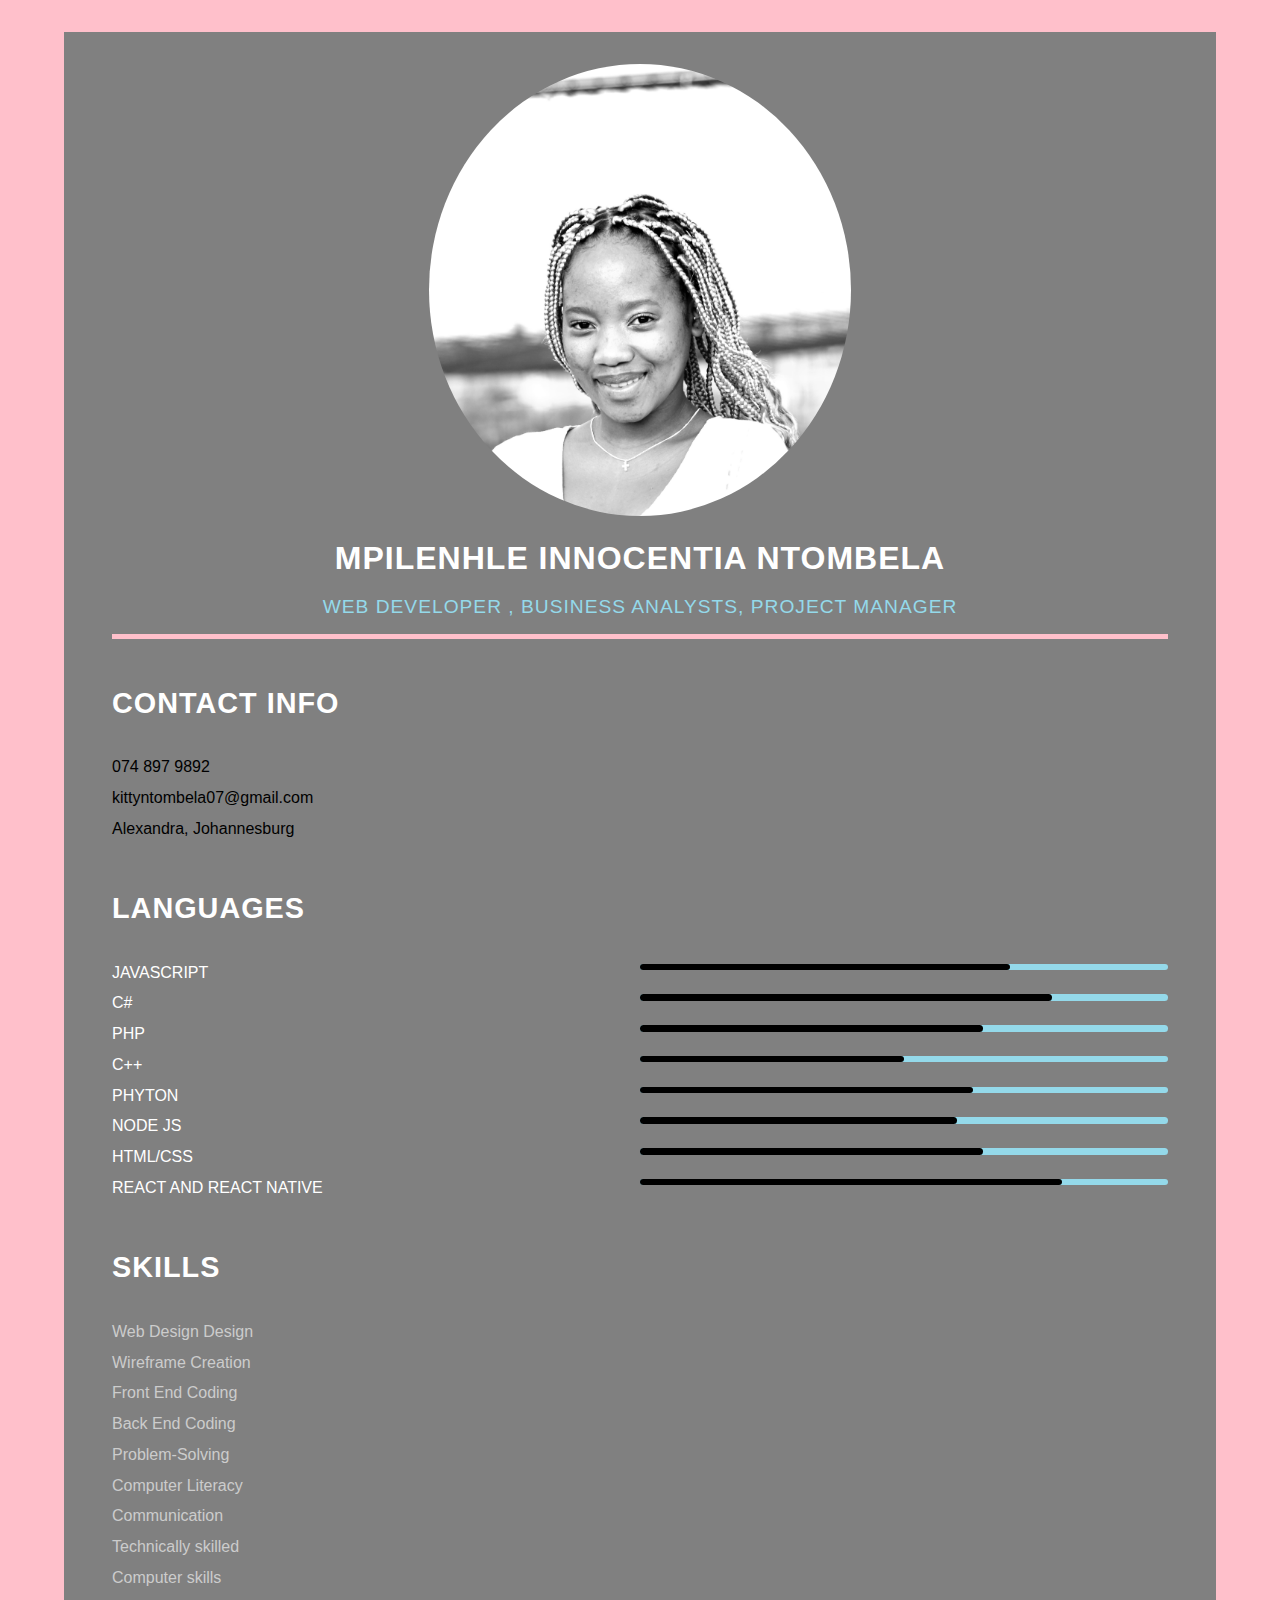
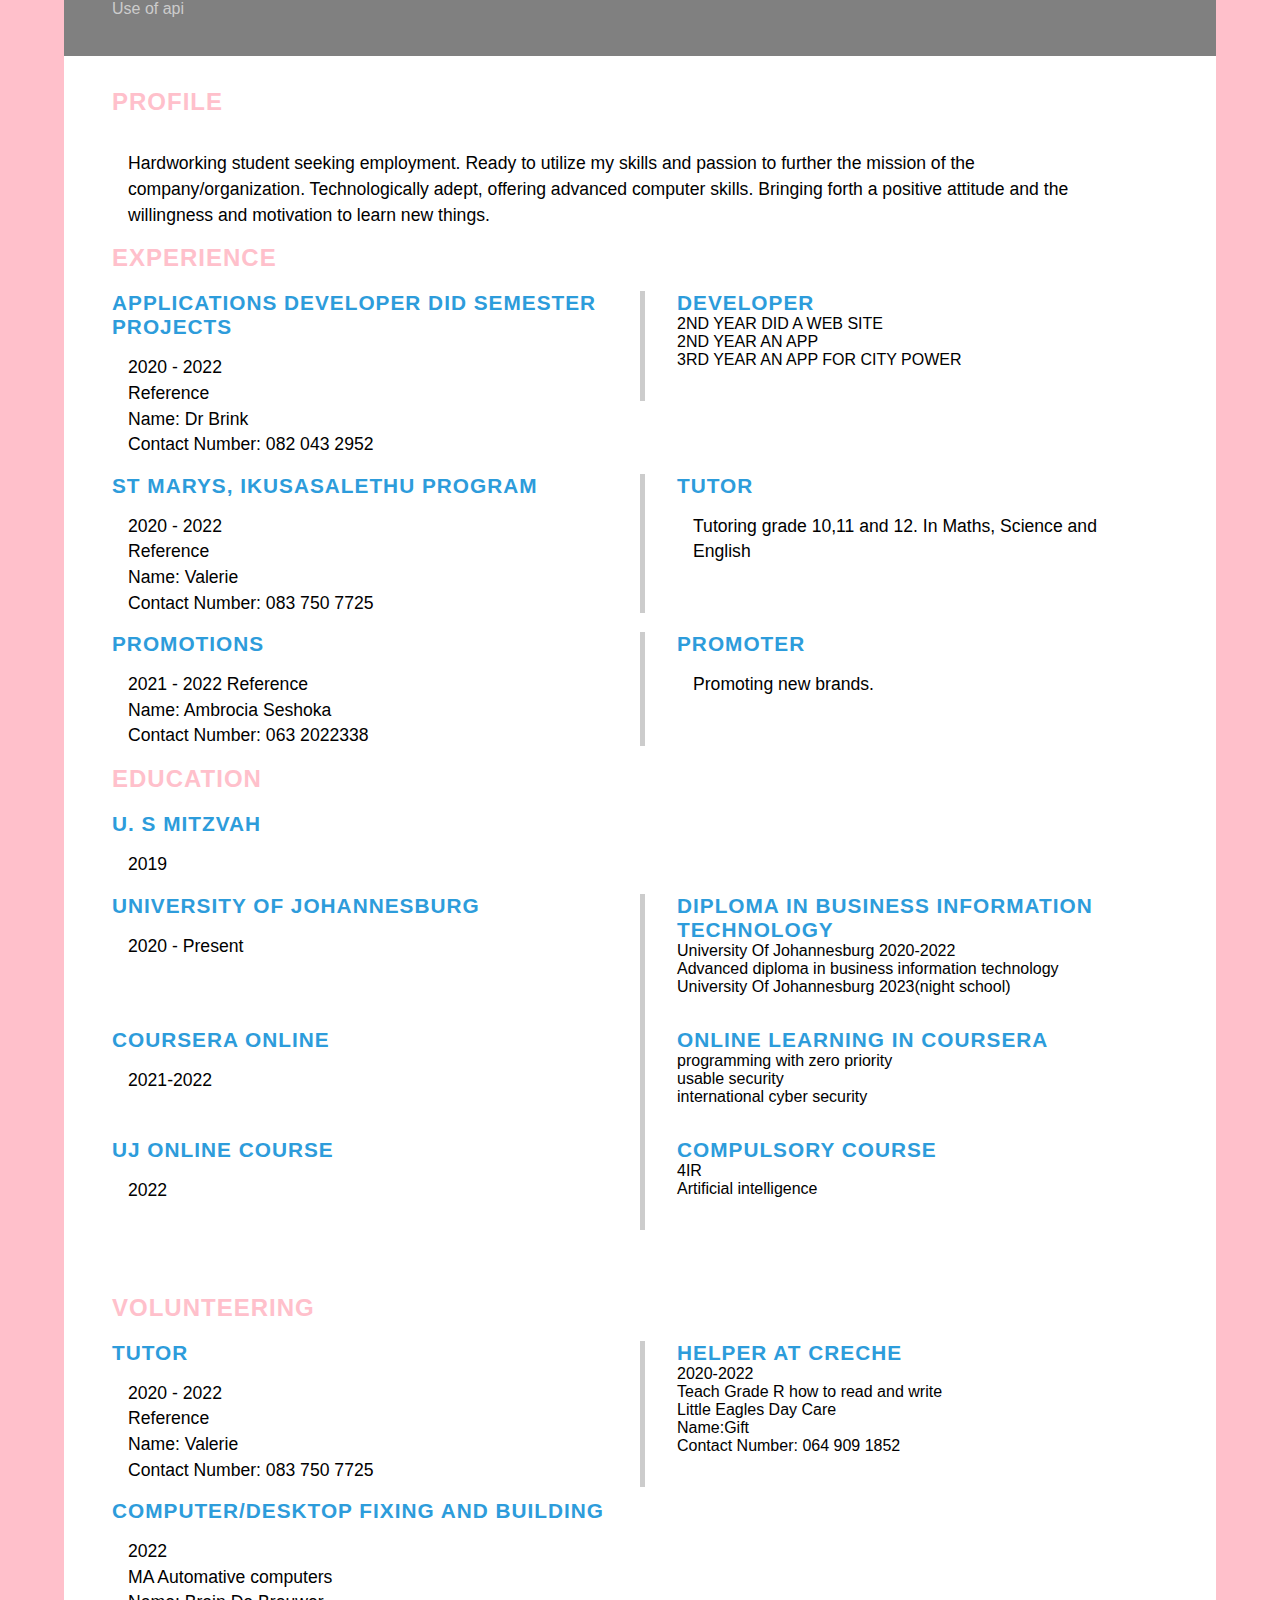
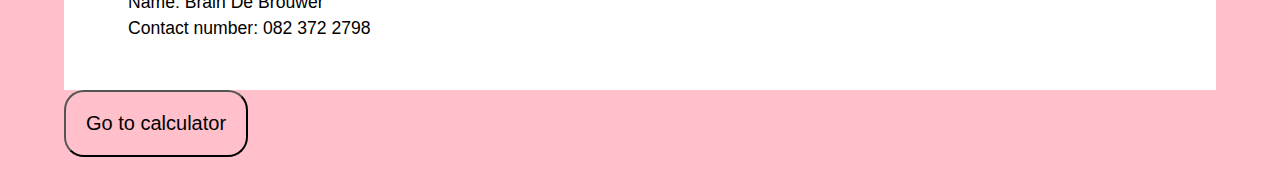
<file: index.html>
<!DOCTYPE html>
<html lang="en">
<head>
<title>Mpilenhle Innocentia Ntombela</title>
<link rel="stylesheet" href="styles.css">
</head>
<body>
    <main class="main-content">
        <section class="top-section">
            <div class="top-content">
                <div class="profile">
                    <div class="image">
                        <img src="mipic.JPG" alt="mpilo">
                    </div>
                    <h2 class="name">MPILENHLE INNOCENTIA NTOMBELA</h2>
                    <p class="career">web developer , business analysts, project manager</p>
                </div>
                <div class="contact-info">
                    <h3 class="main-title">Contact Info</h3>
                    <ul class="list_info">
                        <li>074 897 9892 </li>
                        <li>kittyntombela07@gmail.com</li>
                        <li>Alexandra, Johannesburg </li>
                    </ul>
                </div>
                <div class="language-section">
                    <h3 class="main-title">lANGUAGES</h3>
                    <ul>
                        <li>
                            <p class="list_title">Javascript</p>
                            <div class="progress-bar">
                                <div class="progress js-progress"></div>
                            </div>
                        </li>
                        <li>
                            <p class="list_title">C#</p>
                            <div class="progress-bar">
                                <div class="progress cs-progress"></div>
                            </div>
                        </li>
                        <li>
                            <p class="list_title">PHP</p>
                            <div class="progress-bar">
                                <div class="progress php-progress"></div>
                            </div>
                        </li>
                        <li>
                            <p class="list_title">C++</p>
                            <div class="progress-bar">
                                <div class="progress c-progress"></div>
                            </div>
                        </li>
                        <li>
                            <p class="list_title">Phyton</p>
                            <div class="progress-bar">
                                <div class="progress ps-progress"></div>
                            </div>
                        </li>
                        <li>
                            <p class="list_title">Node js</p>
                            <div class="progress-bar">
                                <div class="progress n-progress"></div>
                            </div>
                        </li>
                        <li>
                            <p class="list_title">html/css</p>
                            <div class="progress-bar">
                                <div class="progress html-progress"></div>
                            </div>
                        </li>
                        <li>
                            <p class="list_title">React and React Native</p>
                            <div class="progress-bar">
                                <div class="progress react-progress"></div>
                            </div>
                        </li>
                    </ul>
                </div>
                <div class="skills-section">
                    <h3 class="main-title">SKILLS</h3>
                        <ul >
                            <li> Web Design Design</li>
                            <li> Wireframe Creation</li>
                            <li> Front End Coding</li>
                            <li> Back End Coding</li>
                            <li> Problem-Solving</li>
                            <li> Computer Literacy</li>
                            <li> Communication</li>
                            <li> Technically skilled</li>
                            <li> Computer skills</li>
                            <li> Use  of api</li>
                        </ul>
                    
                </div>
            </div>
        </section>
        <section class="bottom-section">
            <div class="bottom-main-content">
                <section class="about sect">
                    <h2 class="bottom-title">Profile</h2>
                    <p class="para">
                        Hardworking student seeking employment. Ready to utilize my skills and passion
                        to further the mission of the company/organization. Technologically adept, offering 
                        advanced computer skills. Bringing forth a positive attitude and the willingness and
                        motivation to learn new things. <br>
                    </p>
                </section>
                <section class="experince sect">
                    <h2 class="bottom-title">Experience</h2>
                    <div class="timeline">
                        <div class="top-tl-content">
                            <h5 class="tl-title">APPLICATIONS DEVELOPER DID SEMESTER PROJECTS</h5>
                            <p class="para">2020 - 2022<br>
                                Reference<br>
                                Name: Dr Brink <br>
                                Contact Number: 082 043 2952
                            </p>
                        </div>
                        <div class="bottom-tl-content">
                            <div class="tl-content">
                                <h5 class="tl-title">Developer</h5>
                                <ul class="list">
                                   <li>2ND YEAR DID A WEB SITE</li> 
                                    <li>2ND YEAR AN APP</li>
                                    <li> 3RD YEAR AN APP FOR CITY POWER</li>
                                </ul>
                            </div>
                        </div>
                    </div>
                    <div class="timeline">
                        <div class="top-tl-content">
                            <h5 class="tl-title">St marys, IkusasaLethu Program</h5>
                            <p class="para">2020 - 2022<br>
                                Reference<br>
                                Name: Valerie  <br>
                                Contact Number: 083 750 7725
                            </p>
                        </div>
                        <div class="bottom-tl-content">
                            <div class="tl-content">
                                <h5 class="tl-title">tutor</h5>
                                <p class="para">
                                    Tutoring grade 10,11 and 12. In Maths, Science and English
                                </p>
                            </div>
                        </div>
                    </div>
                    <div class="timeline">
                        <div class="top-tl-content">
                            <h5 class="tl-title">Promotions</h5>
                            <p class="para">2021 - 2022
                                Reference<br>
                                Name: Ambrocia Seshoka<br>
                                Contact Number: 063 2022338
                            </p>
                        </div>
                        <div class="bottom-tl-content">
                            <div class="tl-content">
                                <h5 class="tl-title">Promoter</h5>
                                <p class="para">
                                    Promoting new brands. 
                                </p>
                            </div>
                        </div>
                    </div>
                </section>
                <section class="education sect">
                    <h2 class="bottom-title">education</h2>
                    <div class="timeline">
                        <div class="top-tl-content">
                            <h5 class="tl-title">U. S Mitzvah</h5>
                            <p class="para">2019</p>
                        </div>
                    </div>
                    <div class="timeline">
                        <div class="top-tl-content">
                            <h5 class="tl-title">University of Johannesburg</h5>
                            <p class="para">2020 - Present</p>
                        </div>
                        <div class="bottom-tl-content">
                            <div class="tl-content">
                                <h5 class="tl-title">Diploma in Business Information Technology</h5>
                                <ul class="list">
                                    <li>University Of Johannesburg 2020-2022</li>
                                    <li>Advanced diploma in business information technology</li>
                                    <li>University Of Johannesburg 2023(night school)</li>
                                </ul>
                            </div>
                        </div>
                    </div>
                    <div class="timeline">
                        <div class="top-tl-content">
                            <h5 class="tl-title">Coursera online</h5>
                            <p class="para">2021-2022</p>
                        </div>
                        <div class="bottom-tl-content">
                            <div class="tl-content">
                                <h5 class="tl-title">Online Learning in Coursera</h5>
                                <div>
                                    <ul class="list">
                                        <li> programming with zero priority</li>
                                        <li> usable security</li>
                                        <li> international cyber security</li>
                                    </ul>
                                </div>
                            </div>
                        </div>
                    </div>
                </section>
                    <div class="timeline">
                        <div class="top-tl-content">
                            <h5 class="tl-title">UJ online Course</h5>
                            <p class="para">2022</p>
                        </div>
                        <div class="bottom-tl-content">
                            <div class="tl-content">
                                <h5 class="tl-title">Compulsory course</h5>
                                <div>
                                    <ul class="list">
                                        <li> 4IR</li>
                                        <li> Artificial intelligence</li>
                                    </ul>
                                </div>
                            </div>
                        </div>
                    </div>
                </section>
            </div>
        </section>
        <section class="bottom-section">
            <div class="bottom-main-content">
                <h2 class="bottom-title">volunteering</h2>
            <div class="timeline">
                <div class="top-tl-content">
                    <h5 class="tl-title">Tutor</h5>
                    <p class="para">2020 - 2022<br>
                        Reference<br>
                        Name: Valerie <br>
                        Contact Number: 083 750 7725
                    </p>
                </div>
                <div class="bottom-tl-content">
                    <div class="tl-content">
                        <h5 class="tl-title">Helper at creche</h5>
                        <p class="list"> 2020-2022<br>
                            Teach Grade R how to read and write<br>
                            Little Eagles Day Care <br>
                            Name:Gift<br>
                            Contact Number: 064 909 1852
                        </p>
                    </div>
                </div>
            </div>
            <div class="timeline">
                <div class="top-tl-content">
                    <h5 class="tl-title">Computer/Desktop fixing and building</h5>
                    <p class="para">2022<br>
                        MA Automative computers<br>
                        Name: Brain De Brouwer  <br>
                        Contact number: 082 372 2798
                    </p>
                </div>
                </div>
            </div>
            </div>
        </section>
        <div class="cacl_page">
            <a href="cacl.html" class="calc_button">
                 <button type="button" class="buttontocalc"> Go to calculator</button>
            </a>
        </div>
    </main>
</body>
</html>
</file>
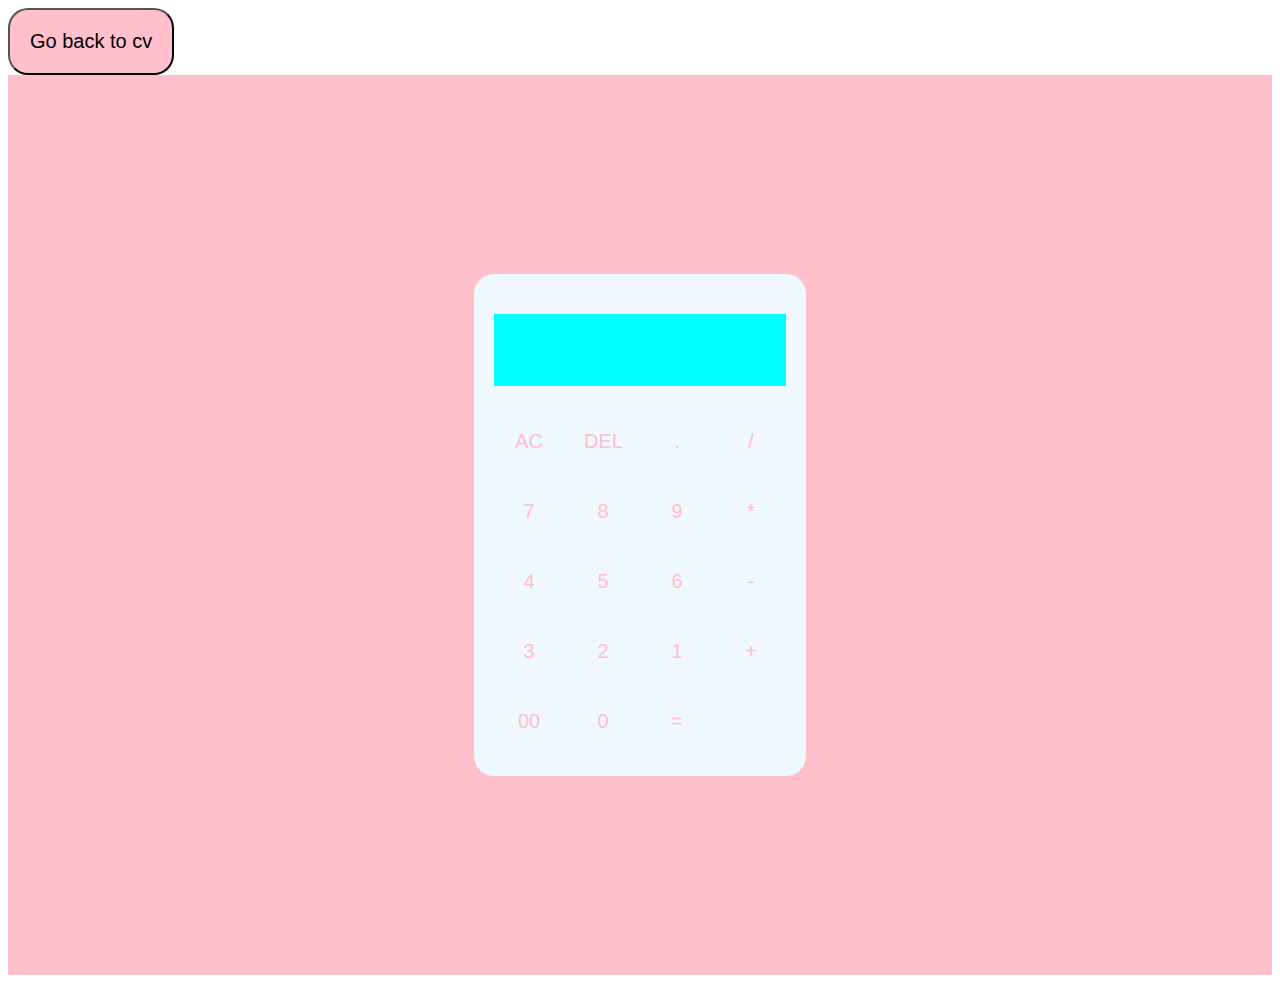
<file: cacl.html>
<!DOCTYPE html>
<html>
    <title> Mpilenhle Innocentia Ntombela</title>
<head>
<link rel="stylesheet" href="calculator.css">
</head>
<body>
    <div class="button">
        <a href="index.html" class="calcbutton">
             <button type="button"> Go back to cv</button>
        </a>
    </div>
    <div class="container"> 
        <div class="calc">
            <form>
                <div class="display">
                    <input type="text" name="display">
                </div>
                <div>
                    <input type="button" value="AC" onclick="display.value =' '">
                    <input type="button" value="DEL" onclick="display.value = display.value.toString().slice(0,-1)">
                    <input type="button" value="." onclick="display.value +='.'">
                    <input type="button" value="/" onclick="display.value +='/'">
                </div>
                <div>
                    <input type="button" value="7" onclick="display.value +='7'">
                    <input type="button" value="8" onclick="display.value +='8'">
                    <input type="button" value="9" onclick="display.value +='9'">
                    <input type="button" value="*" onclick="display.value +='*'">
                </div>
                <div>
                    <input type="button" value="4" onclick="display.value +='4'">
                    <input type="button" value="5" onclick="display.value +='3'">
                    <input type="button" value="6" onclick="display.value +='2'">
                    <input type="button" value="-" onclick="display.value +='-'">
                </div>
                <div>
                    <input type="button" value="3" onclick="display.value +='3'">
                    <input type="button" value="2" onclick="display.value +='2'">
                    <input type="button" value="1" onclick="display.value +='1'">
                    <input type="button" value="+" onclick="display.value +='+'">
                </div>
                <div>
                    <input type="button" value="00" onclick="display.value +='00'">
                    <input type="button" value="0" onclick="display.value +='0'">
                    <input type="button" value="=" onclick="display.value = eval(display.value)" class="equals" > 
                </div>
            </form>
        </div>
    </div>
    
</body>
</html>
</file>
<file: styles.css>
*{
    padding: 0;
    margin: 0;
    box-sizing: border-box;
    list-style: none;
    font-family: Arial, Helvetica, sans-serif; 
}

body{
    background-color: pink;
}
.main-content{
    min-height: 100vh;
    width: 90%;
    margin: 2rem auto;
    display: grid;
    grid-template-columns: repeat(1, 1fr);
}

.top-section{
    grid-column: span 2;
    height: 100%;
    background-color: grey;
}
.bottom-section{
    grid-column: span 5;
    background-color: white;
    height: 100%;
}
.top-content{
    padding: 2rem 3rem;
}
.profile{
    width: 100%;
    border-bottom: 5px solid pink;
}

.image{
    width: 100%;
    text-align: center;
}
.profile img{
    width: 100%;
    border-radius: 50%;
    width: 40%;
    
}
.name{
    font-size: 2rem;
    color: white;
    text-align: center;
    text-transform: uppercase;
    letter-spacing: 1px;
    padding: 1.2rem 0;
}
.career{
    font-size: 1.2rem;
    color: #94D9EA;
    text-align: center;
    text-transform: uppercase;
    letter-spacing: 1px;
    padding-bottom: 1rem;
}
.main-title{
    font-size: 1.8rem;
    text-transform: uppercase;
    letter-spacing: 1px;
    color: white;
    padding-top: 3rem;
}
.contact-info ul{
    padding-top: 2rem;
}
.contact-info ul li{
    padding: .4rem 0;
    display: flex;
    align-items: center;
    color: black;}

.language-section ul{
    padding-top: 2rem;
}
.language-section ul li{
    display: grid;
    grid-template-columns: repeat(2, 1fr);
    padding: .4rem 0;
    
}

.skills-section ul{
    padding-top: 2rem;
}
.skills-section ul li{
    display: grid;
    grid-template-columns: repeat(2, 1fr);
    padding: .4rem 0;
    font: 1em sans-serif;
}

.progress-bar{
    width: 100%;
    height: .4rem;
    background-color:#94D9EA;
    position: relative;
    border-radius: 12px;
}
.progress{
    height: 100%;
    position: absolute;
    left: 0;
    background-color: black;
    border-radius: 12px;
}
.js-progress{
    width: 70%;
}
.cs-progress{
    width: 78%;
}
.php-progress{
    width: 65%;
}
.c-progress{
    width: 50%;
}
.ps-progress{
    width: 63%;
}
.n-progress{
    width: 60%;
}
.html-progress{
    width: 65%;
}
.react-progress{
    width: 80%;
}

.list_title{
    text-transform: uppercase;
    color: white;
    font-size: 1rem;
}
.skills-section li{
    color: #ccc;
    padding: .2rem 0;
    display: grid;
    grid-template-columns: repeat(2, 1fr);
   
}
.bottom-main-content{
    padding: 2rem 3rem;
}
.bottom-title{
    letter-spacing: 1px;
    text-transform: uppercase;
    color: pink;
    margin-bottom: 1.2rem;
    position: relative;
}
.para{
    line-height: 1.6rem;
    color: black;
    font-size: 1.1rem;
    padding: 1rem;
}
.timeline{
    display: grid;
    grid-template-columns: repeat(2, 1fr);
}
.tl-title{
    letter-spacing: 1px;
    font-size: 1.3rem;
    color: #2D9CDB;
    text-transform: uppercase;
}
.tl-content{
    border-left: 5px solid #ccc;
    padding-left: 2rem;
    position: relative;
    padding-bottom: 2rem;
}
button{
    background-color: pink;
    padding: 20px;
    border-radius: 20px;
    font-size: 20px;
}
</file>
<file: calculator.css>
.container{
    width: 100%;
    height: 100vh;
    background-color: pink;
    display:flex;
    align-items: center;
    justify-content: center;
}
.calc{
    background-color: aliceblue;
    padding: 20px;
    border-radius: 20px;
}
.calcbutton{
    background-color: blue;
}
.calc form input{
    border: 0;
    outline: 0;
    width: 50px;
    height:50px;
    border-radius: 10px;
    background: transparent;
    font-size: 20px;
    color:pink;
    cursor: pointer;
    margin: 10px;
    box-shadow: -8px -8px 15px rgba(255,255,255,0.1);
}
form .display{
    display: flex;
    justify-content: flex-end;
    margin: 20px 0;
    background-color: aqua;
}

form .display input{
    text-align: right;
    flex:1;
    font-size:50px;
    box-shadow: none;
}

button{
    background-color: pink;
    padding: 20px;
    border-radius: 20px;
    font-size: 20px;
}
</file>
